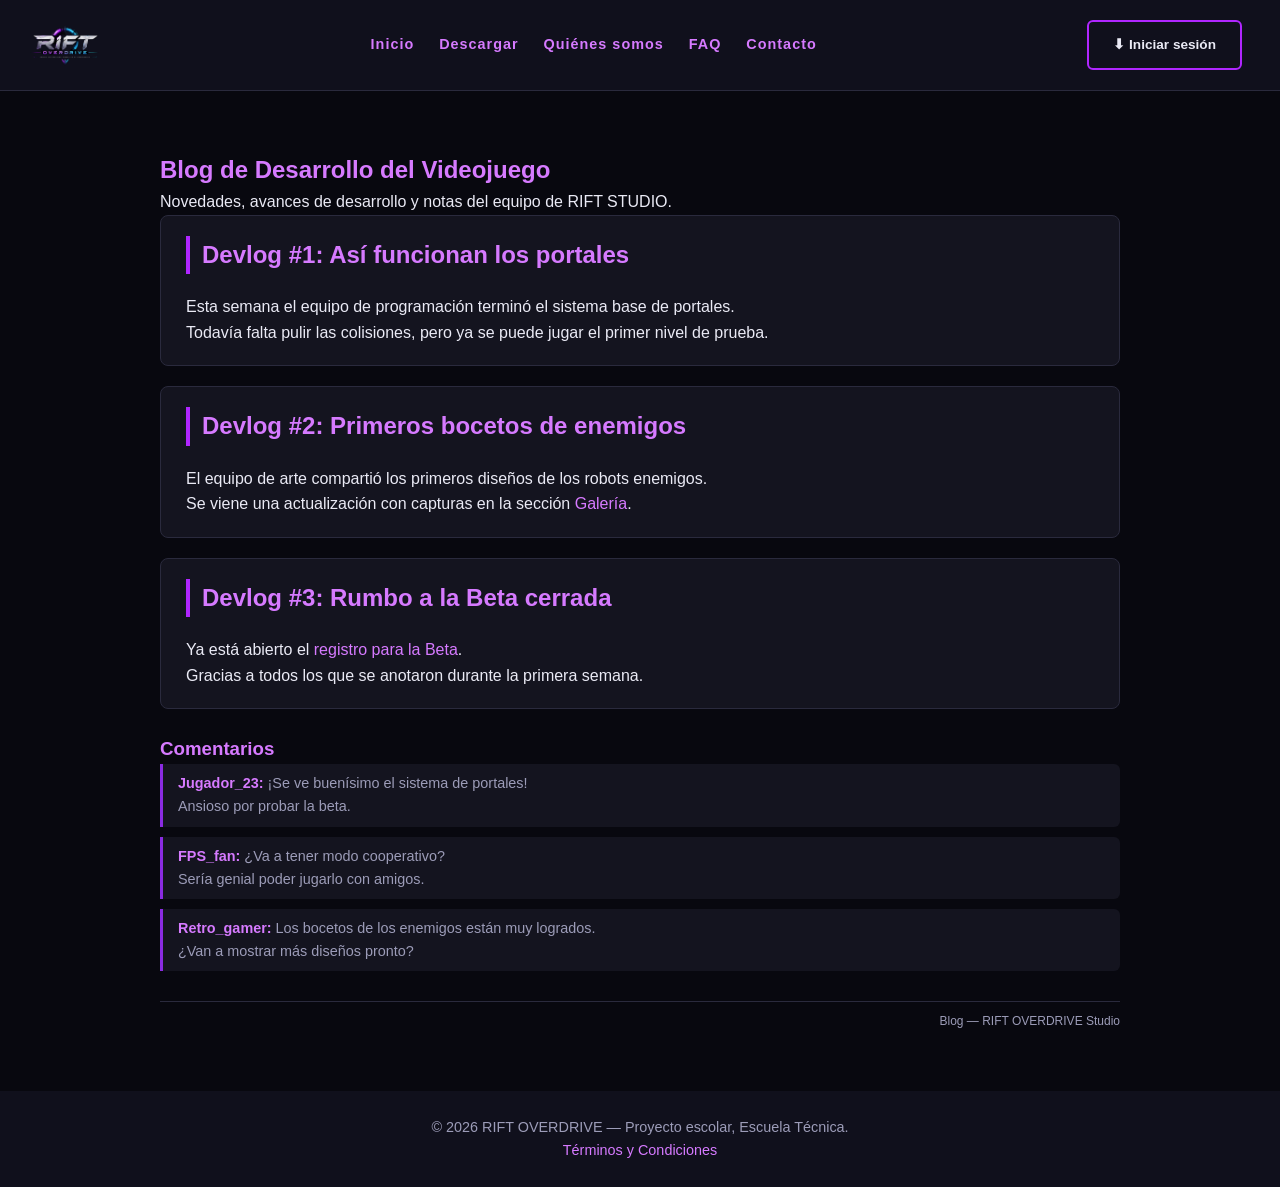
<file: blog.html>
<!DOCTYPE html>
<html lang="es">
<head>
  <meta charset="UTF-8">
  <meta name="viewport" content="width=device-width, initial-scale=1.0">
  <title>Devlog y Novedades del Desarrollo — RIFT OVERDRIVE</title>
  <meta name="description" content="Seguí las novedades y avances del desarrollo de RIFT OVERDRIVE, semana a semana.">
  <link rel="stylesheet" href="css/RIFT-OVERDRIVE.css">
</head>
<body>

  <a href="#contenido-principal" class="skip-link">Saltar al contenido principal</a>

  <header class="header">
    <img src="img/logo-header.png" alt="Logo de RIFT OVERDRIVE" class="logo" width="70" height="42">
    <nav class="nav">
      <a href="index.html">Inicio</a>
      <a href="descarga.html">Descargar</a>
      <a href="quienes-somos.html">Quiénes somos</a>
      <a href="preguntas.html">FAQ</a>
      <a href="contacto.html">Contacto</a>
    </nav>
    <a href="login.html" class="boton boton-header">⬇ Iniciar sesión</a>
  </header>

  <main id="contenido-principal">
  <section class="seccion">
    <h1>Blog de Desarrollo del Videojuego</h1>
    <p>Novedades, avances de desarrollo y notas del equipo de RIFT STUDIO.</p>

    <article class="entrada-blog">
      <h2>Devlog #1: Así funcionan los portales</h2>
      <p>
        Esta semana el equipo de programación terminó el sistema base de
        portales.<br>
        Todavía falta pulir las colisiones, pero ya se puede jugar el primer
        nivel de prueba.
      </p>
    </article>

    <article class="entrada-blog">
      <h2>Devlog #2: Primeros bocetos de enemigos</h2>
      <p>
        El equipo de arte compartió los primeros diseños de los robots
        enemigos.<br>
        Se viene una actualización con capturas en la sección
        <a href="galeria.html">Galería</a>.
      </p>
    </article>

    <article class="entrada-blog">
      <h2>Devlog #3: Rumbo a la Beta cerrada</h2>
      <p>
        Ya está abierto el <a href="index.html#registro">registro
        para la Beta</a>.<br>
        Gracias a todos los que se anotaron durante la primera semana.
      </p>
    </article>

    <section class="comentarios">
      <h3>Comentarios</h3>

      <div class="comentario">
        <p>
          <strong>Jugador_23:</strong> ¡Se ve buenísimo el sistema de portales!<br>
          Ansioso por probar la beta.
        </p>
      </div>

      <div class="comentario">
        <p>
          <strong>FPS_fan:</strong> ¿Va a tener modo cooperativo?<br>
          Sería genial poder jugarlo con amigos.
        </p>
      </div>

      <div class="comentario">
        <p>
          <strong>Retro_gamer:</strong> Los bocetos de los enemigos están muy
          logrados.<br>
          ¿Van a mostrar más diseños pronto?
        </p>
      </div>
    </section>

    <hr>
    <footer class="footer-seccion">
      <p>Blog — RIFT OVERDRIVE Studio</p>
    </footer>
  </section>
  </main>

  <footer class="footer">
    <p>&copy; 2026 RIFT OVERDRIVE — Proyecto escolar, Escuela Técnica.</p>
    <p><a href="terminos.html">Términos y Condiciones</a></p>
  </footer>

  <script src="js/RIFT-OVERDRIVE.js"></script>
</body>
</html>
</file>
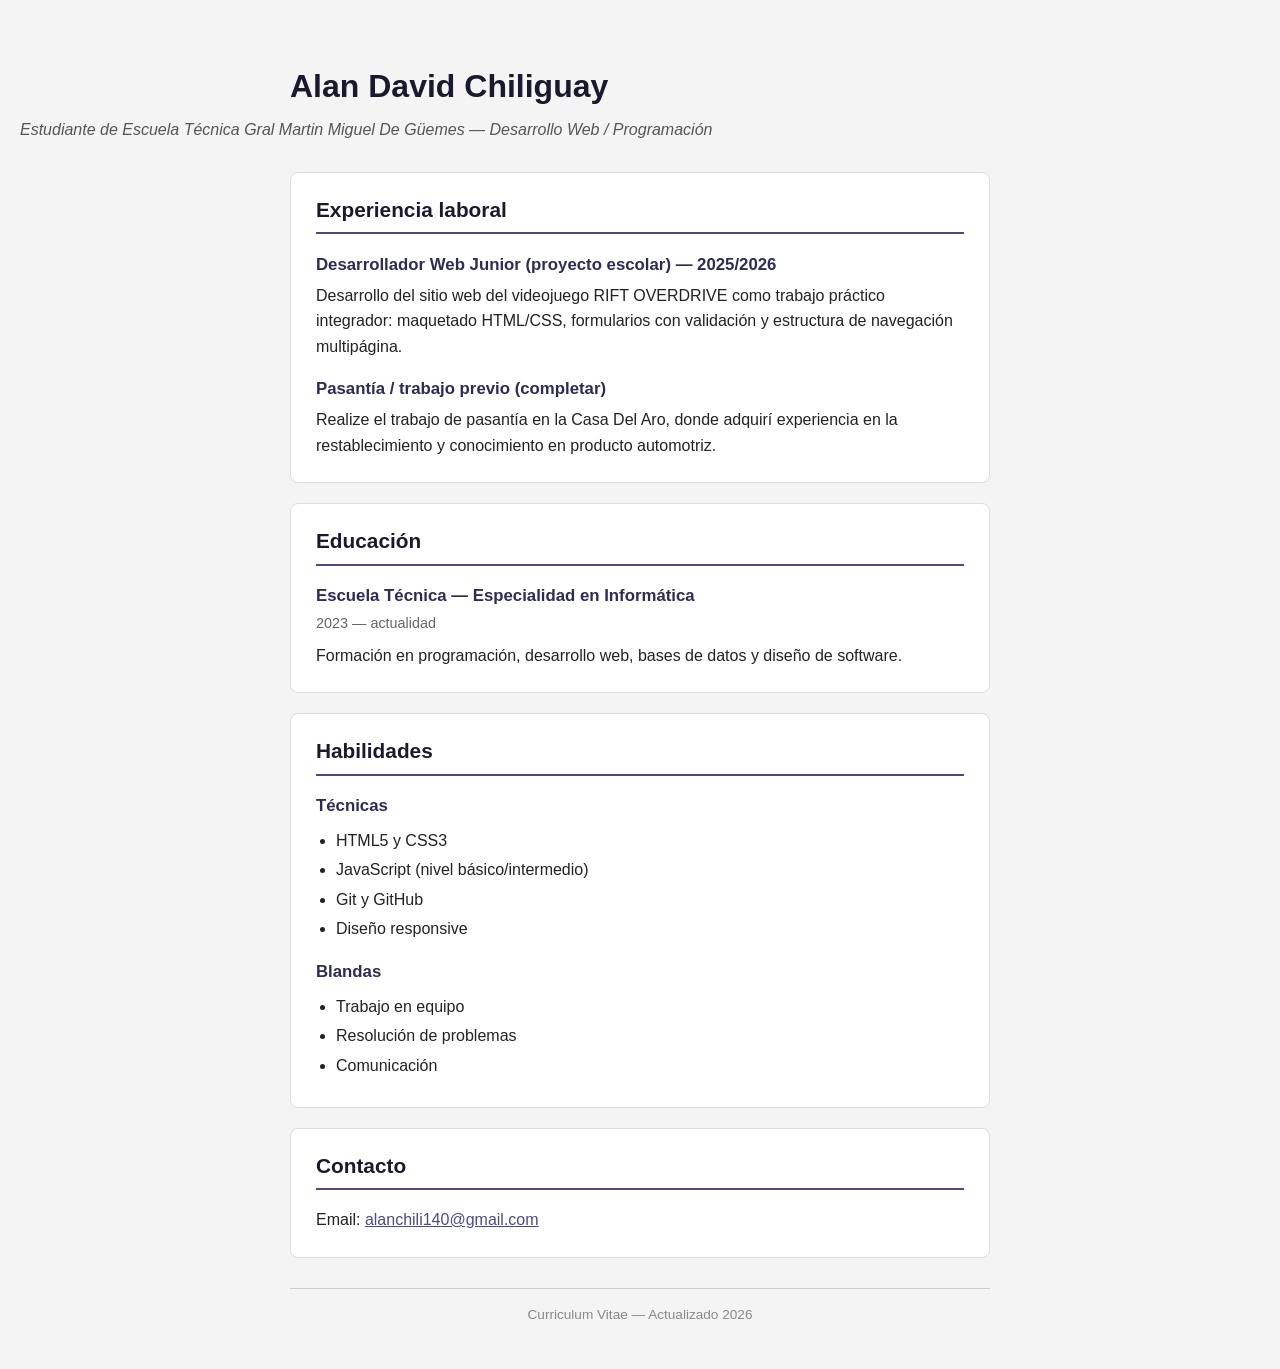
<file: CV.html>
<!DOCTYPE html>
<html lang="es">
<head>
  <meta charset="UTF-8">
  <meta name="viewport" content="width=device-width, initial-scale=1.0">
  <title>CV — Curriculum Vitae</title>
  <link rel="stylesheet" href="css/CV.css">
</head>
<body>

  <h1>Alan David Chiliguay</h1>
  <p>Estudiante de Escuela Técnica Gral Martin Miguel De Güemes — Desarrollo Web / Programación</p>

  <section id="experiencia">
    <h2>Experiencia laboral</h2>

    <article>
      <h3>Desarrollador Web Junior (proyecto escolar) — 2025/2026</h3>
      <p>Desarrollo del sitio web del videojuego RIFT OVERDRIVE como
      trabajo práctico integrador: maquetado HTML/CSS, formularios con
      validación y estructura de navegación multipágina.</p>
    </article>

    <article>
      <h3>Pasantía / trabajo previo (completar)</h3>
      <p>Realize el trabajo de pasantía en la Casa Del Aro, donde adquirí experiencia en la restablecimiento y conocimiento en producto automotriz.</p>
    </article>
  </section>

  <section id="educacion">
    <h2>Educación</h2>

    <article>
      <h3>Escuela Técnica — Especialidad en Informática</h3>
      <h4>2023 — actualidad</h4>
      <p>Formación en programación, desarrollo web, bases de datos y
      diseño de software.</p>
    </article>
  </section>

  <section id="habilidades">
    <h2>Habilidades</h2>

    <h3>Técnicas</h3>
    <ul>
      <li>HTML5 y CSS3</li>
      <li>JavaScript (nivel básico/intermedio)</li>
      <li>Git y GitHub</li>
      <li>Diseño responsive</li>
    </ul>

    <h3>Blandas</h3>
    <ul>
      <li>Trabajo en equipo</li>
      <li>Resolución de problemas</li>
      <li>Comunicación</li>
    </ul>
  </section>

  <section id="contacto-cv">
    <h2>Contacto</h2>
    <p>Email: <a href="mailto:alanchili140@gmail.com">alanchili140@gmail.com</a></p>
  </section>

  <hr>
  <footer>
    <p>Curriculum Vitae — Actualizado 2026</p>
  </footer>

</body>
</html>
</file>
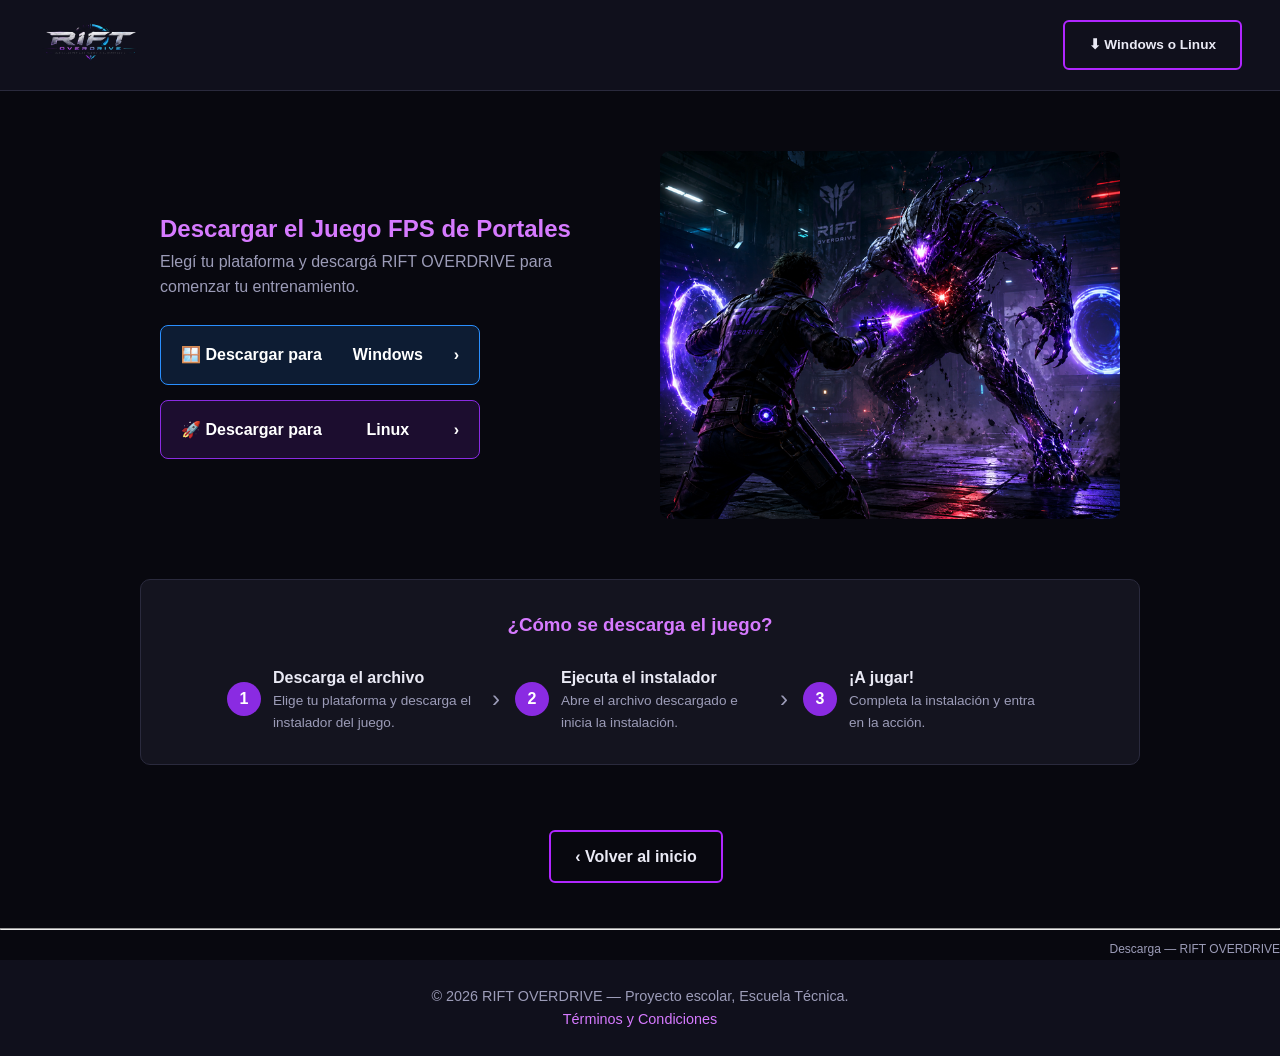
<file: descarga.html>
<!DOCTYPE html>
<html lang="es">
<head>
  <meta charset="UTF-8">
  <meta name="viewport" content="width=device-width, initial-scale=1.0">
  <title>Descargar Juego FPS para PC — RIFT OVERDRIVE</title>
  <meta name="description" content="Descarga gratis RIFT OVERDRIVE, el FPS futurista con portales. Disponible para Windows y Linux.">
  <link rel="stylesheet" href="css/RIFT-OVERDRIVE.css">
</head>
<body>

  <a href="#contenido-principal" class="skip-link">Saltar al contenido principal</a>

  <!-- ===================== ENCABEZADO SIMPLIFICADO (solo logo + un botón) ===================== -->
  <header class="header">
    <a href="index.html">
      <img src="img/logo-hero.png" alt="Logo de RIFT OVERDRIVE" class="logo" width="120" height="60">
    </a>
    <a href="#descarga" class="boton boton-header">⬇ Windows o Linux</a>
  </header>

  <main id="contenido-principal">

  <!-- ===================== DESCARGA ===================== -->
  <section id="descarga" class="seccion descarga-seccion">
    <div class="descarga-info">
      <h1>Descargar el Juego FPS de Portales</h1>
      <p>Elegí tu plataforma y descargá RIFT OVERDRIVE para comenzar tu entrenamiento.</p>

      <div class="botones-descarga-grande">
        <a href="descargas/rift-overdrive-windows.zip" class="boton-descarga windows" download>
          🪟 Descargar para <strong>Windows</strong> ›
        </a>
        <a href="descargas/rift-overdrive-linux.zip" class="boton-descarga linux" download>
          🚀 Descargar para <strong>Linux</strong> ›
        </a>
      </div>
    </div>

    <img src="img/enemigo.png" alt="Silueta de pie frente a un gran portal azul" class="descarga-img">
  </section>

  <div class="pasos-descarga">
    <h3>¿Cómo se descarga el juego?</h3>
    <div class="pasos">
      <div class="paso">
        <span class="paso-num">1</span>
        <div>
          <strong>Descarga el archivo</strong>
          <p>Elige tu plataforma y descarga el instalador del juego.</p>
        </div>
      </div>
      <span class="flecha">›</span>
      <div class="paso">
        <span class="paso-num">2</span>
        <div>
          <strong>Ejecuta el instalador</strong>
          <p>Abre el archivo descargado e inicia la instalación.</p>
        </div>
      </div>
      <span class="flecha">›</span>
      <div class="paso">
        <span class="paso-num">3</span>
        <div>
          <strong>¡A jugar!</strong>
          <p>Completa la instalación y entra en la acción.</p>
        </div>
      </div>
    </div>
  </div>

  <p class="volver-inicio">
    <a href="index.html" class="boton">‹ Volver al inicio</a>
  </p>

  <hr>
  <footer class="footer-seccion">
    <p>Descarga — RIFT OVERDRIVE</p>
  </footer>

  </main>

  <!-- ===================== PIE DE PÁGINA ===================== -->
  <footer class="footer">
    <p>&copy; 2026 RIFT OVERDRIVE — Proyecto escolar, Escuela Técnica.</p>
    <p><a href="terminos.html">Términos y Condiciones</a></p>
  </footer>

  <script src="js/RIFT-OVERDRIVE.js"></script>
</body>
</html>
</file>
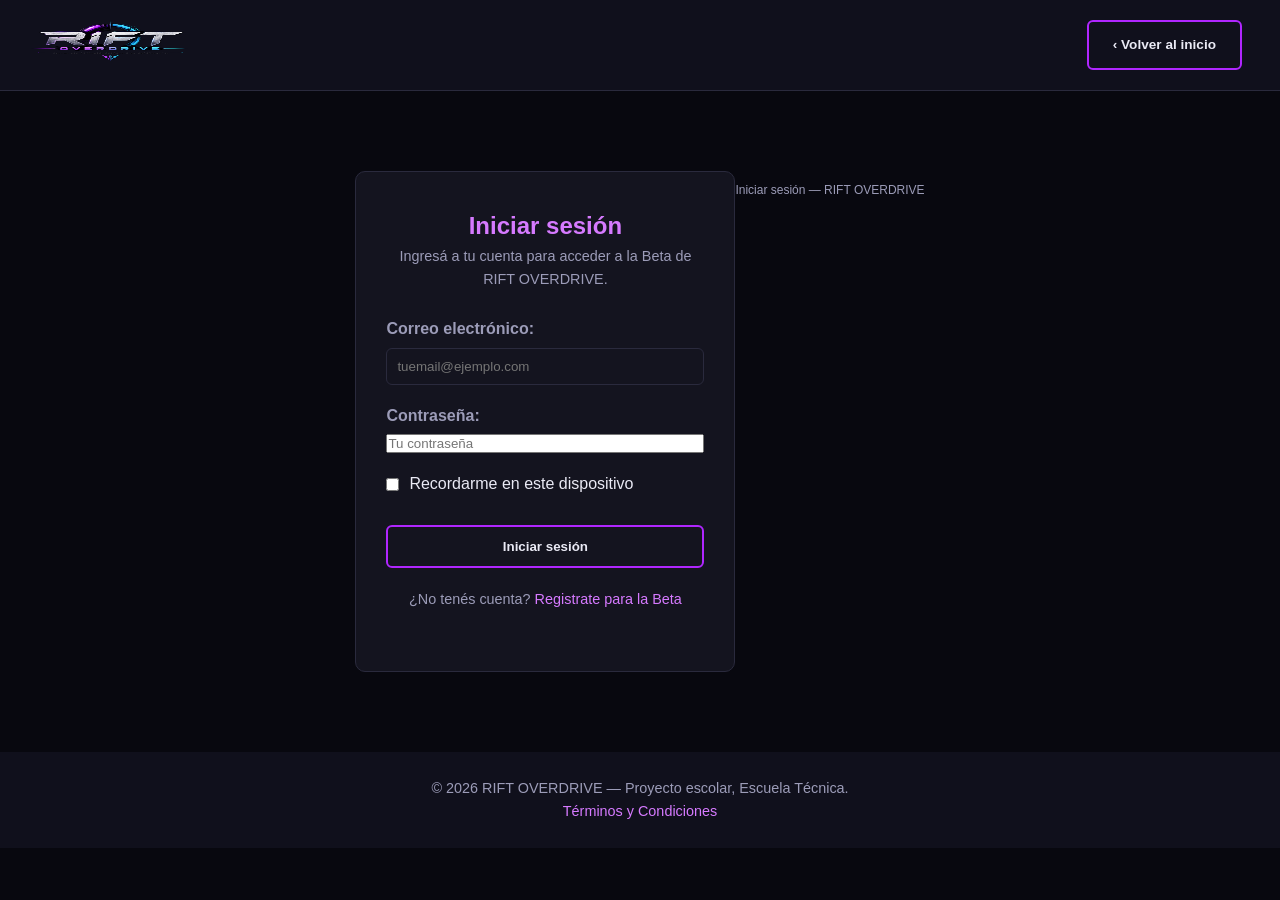
<file: login.html>
<!DOCTYPE html>
<html lang="es">
<head>
  <meta charset="UTF-8">
  <meta name="viewport" content="width=device-width, initial-scale=1.0">
  <title>Iniciar sesión — RIFT OVERDRIVE</title>
  <meta name="description" content="Inicia sesion para acceder a la Beta cerrada de RIFT OVERDRIVE.">
  <link rel="stylesheet" href="css/RIFT-OVERDRIVE.css">
</head>
<body>

  <a href="#contenido-principal" class="skip-link">Saltar al contenido principal</a>

  <!-- ===================== ENCABEZADO SIMPLIFICADO ===================== -->
  <header class="header">
    <a href="index.html">
      <img src="img/logo-header.png" alt="Logo de RIFT OVERDRIVE" class="logo" width="160" height="42">
    </a>
    <a href="index.html" class="boton boton-header">‹ Volver al inicio</a>
  </header>

  <main id="contenido-principal">

  <!-- ===================== INICIO DE SESIÓN ===================== -->
  <section class="seccion login-seccion">
    <div class="login-caja">
      <h1>Iniciar sesión</h1>
      <p>Ingresá a tu cuenta para acceder a la Beta de RIFT OVERDRIVE.</p>

      <form action="/login.php" method="post" class="formulario">

        <div class="campo">
          <label for="email">Correo electrónico:</label>
          <input type="email" id="email" name="email" placeholder="tuemail@ejemplo.com" required>
        </div>

        <div class="campo">
          <label for="password">Contraseña:</label>
          <input type="password" id="password" name="password" placeholder="Tu contraseña"
                 required minlength="6">
        </div>

        <div class="campo checkbox">
          <input type="checkbox" id="recordar" name="recordar" value="si">
          <label for="recordar">Recordarme en este dispositivo</label>
        </div>

        <div class="botones-form">
          <button type="submit">Iniciar sesión</button>
        </div>

      </form>

      <p class="login-alt">
        ¿No tenés cuenta?
        <a href="index.html#registro">Registrate para la Beta</a>
      </p>
    </div>

    <hr>
    <footer class="footer-seccion">
      <p>Iniciar sesión — RIFT OVERDRIVE</p>
    </footer>
  </section>

  </main>

  <!-- ===================== PIE DE PÁGINA ===================== -->
  <footer class="footer">
    <p>&copy; 2026 RIFT OVERDRIVE — Proyecto escolar, Escuela Técnica.</p>
    <p><a href="terminos.html">Términos y Condiciones</a></p>
  </footer>

  <script src="js/RIFT-OVERDRIVE.js"></script>
</body>
</html>
</file>
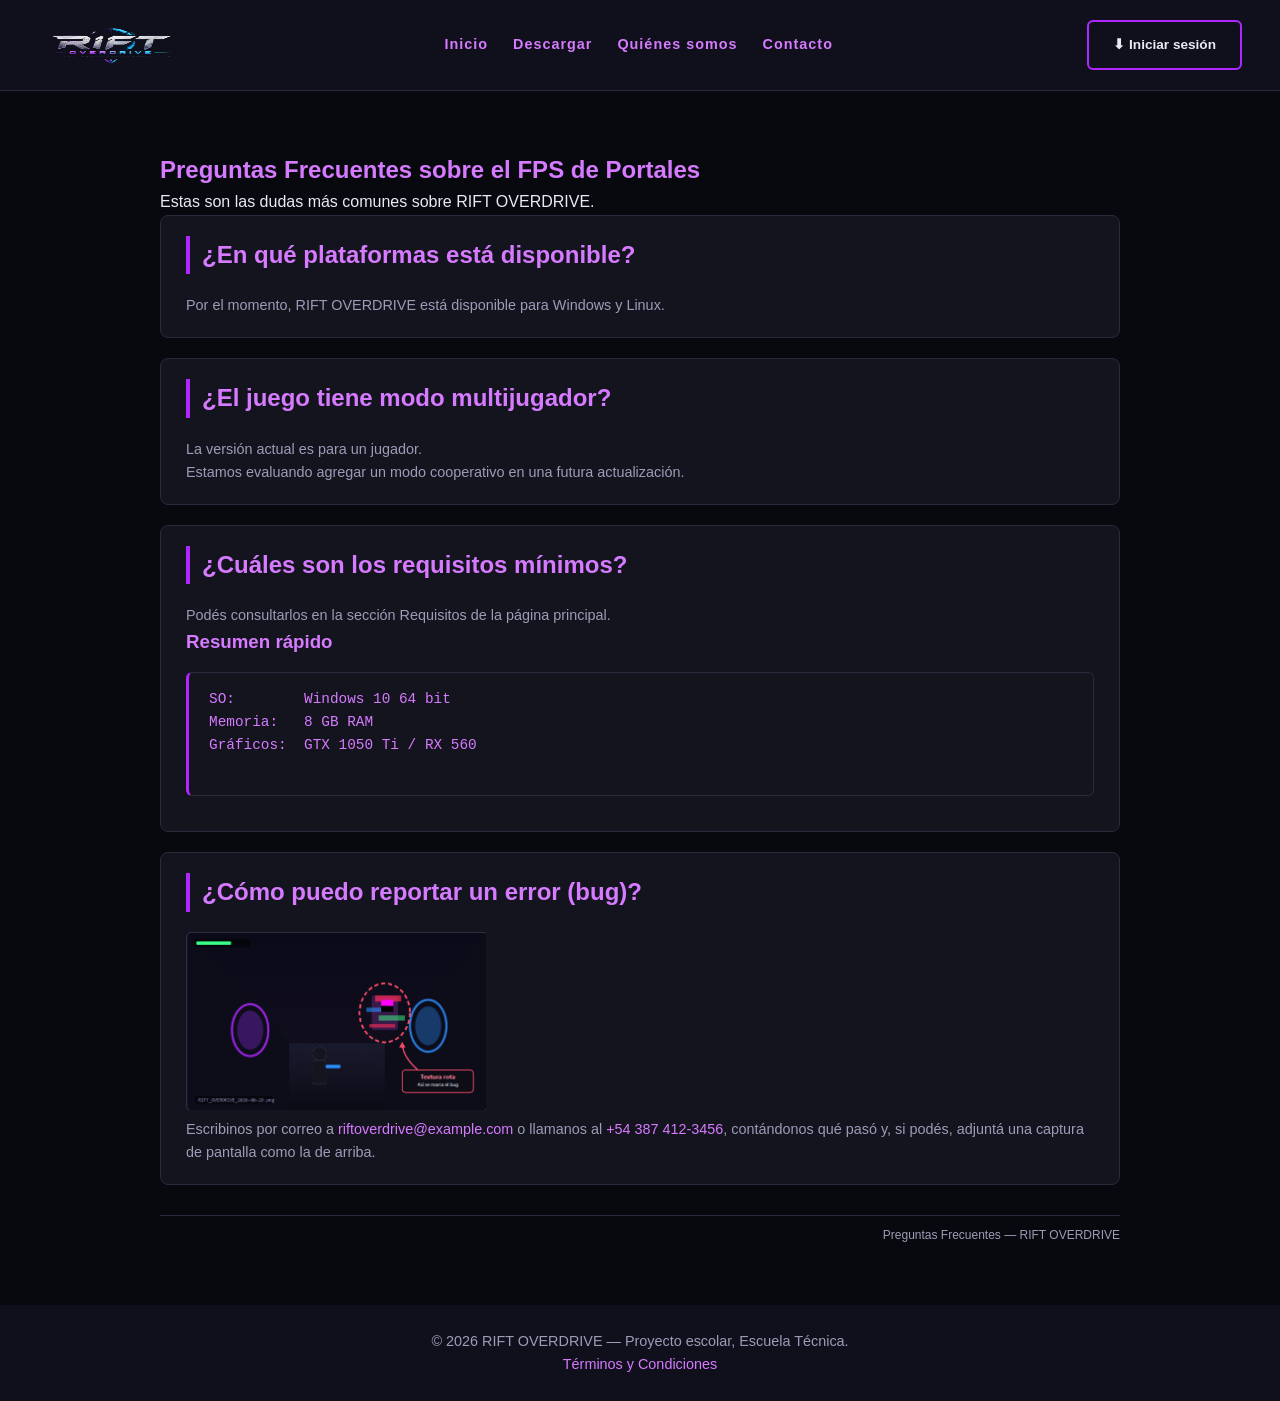
<file: preguntas.html>
<!DOCTYPE html>
<html lang="es">
<head>
  <meta charset="UTF-8">
  <meta name="viewport" content="width=device-width, initial-scale=1.0">
  <title>Preguntas Frecuentes del Juego FPS — RIFT OVERDRIVE</title>
  <meta name="description" content="Respondemos las dudas mas comunes sobre RIFT OVERDRIVE: genero, plataformas, portales y como reportar errores.">
  <link rel="stylesheet" href="css/RIFT-OVERDRIVE.css">
</head>
<body>

  <a href="#contenido-principal" class="skip-link">Saltar al contenido principal</a>

  <header class="header">
    <img src="img/logo-hero.png" alt="Logo de RIFT OVERDRIVE" class="logo" width="160" height="42">
    <nav class="nav">
      <a href="index.html">Inicio</a>
      <a href="descarga.html">Descargar</a>
      <a href="quienes-somos.html">Quiénes somos</a>
      <a href="contacto.html">Contacto</a>
    </nav>
    <a href="login.html" class="boton boton-header">⬇ Iniciar sesión</a>
  </header>

  <main id="contenido-principal">
  <section class="seccion">
    <h1>Preguntas Frecuentes sobre el FPS de Portales</h1>
    <p>Estas son las dudas más comunes sobre RIFT OVERDRIVE.</p>

    <article class="modulo">
      <h2>¿En qué plataformas está disponible?</h2>
      <p>Por el momento, RIFT OVERDRIVE está disponible para Windows y Linux.</p>
    </article>

    <article class="modulo">
      <h2>¿El juego tiene modo multijugador?</h2>
      <p>
        La versión actual es para un jugador.<br>
        Estamos evaluando agregar un modo cooperativo en una futura actualización.
      </p>
    </article>

    <article class="modulo">
      <h2>¿Cuáles son los requisitos mínimos?</h2>
      <p>Podés consultarlos en la sección Requisitos de la página principal.</p>
      <h3>Resumen rápido</h3>
      <pre class="controles">
SO:        Windows 10 64 bit
Memoria:   8 GB RAM
Gráficos:  GTX 1050 Ti / RX 560
      </pre>
    </article>

    <article class="modulo">
      <h2>¿Cómo puedo reportar un error (bug)?</h2>
      <img src="img/error-de-bug.png" alt="Ejemplo de captura de pantalla para reportar un error" width="300">
      <p>
        Escribinos por correo a
        <a href="mailto:riftoverdrive@example.com">riftoverdrive@example.com</a>
        o llamanos al <a href="tel:+543874123456">+54 387 412-3456</a>,
        contándonos qué pasó y, si podés, adjuntá una captura de pantalla
        como la de arriba.
      </p>
    </article>

    <hr>
    <footer class="footer-seccion">
      <p>Preguntas Frecuentes — RIFT OVERDRIVE</p>
    </footer>
  </section>
  </main>

  <footer class="footer">
    <p>&copy; 2026 RIFT OVERDRIVE — Proyecto escolar, Escuela Técnica.</p>
    <p><a href="terminos.html">Términos y Condiciones</a></p>
  </footer>

  <script src="js/RIFT-OVERDRIVE.js"></script>
</body>
</html>
</file>
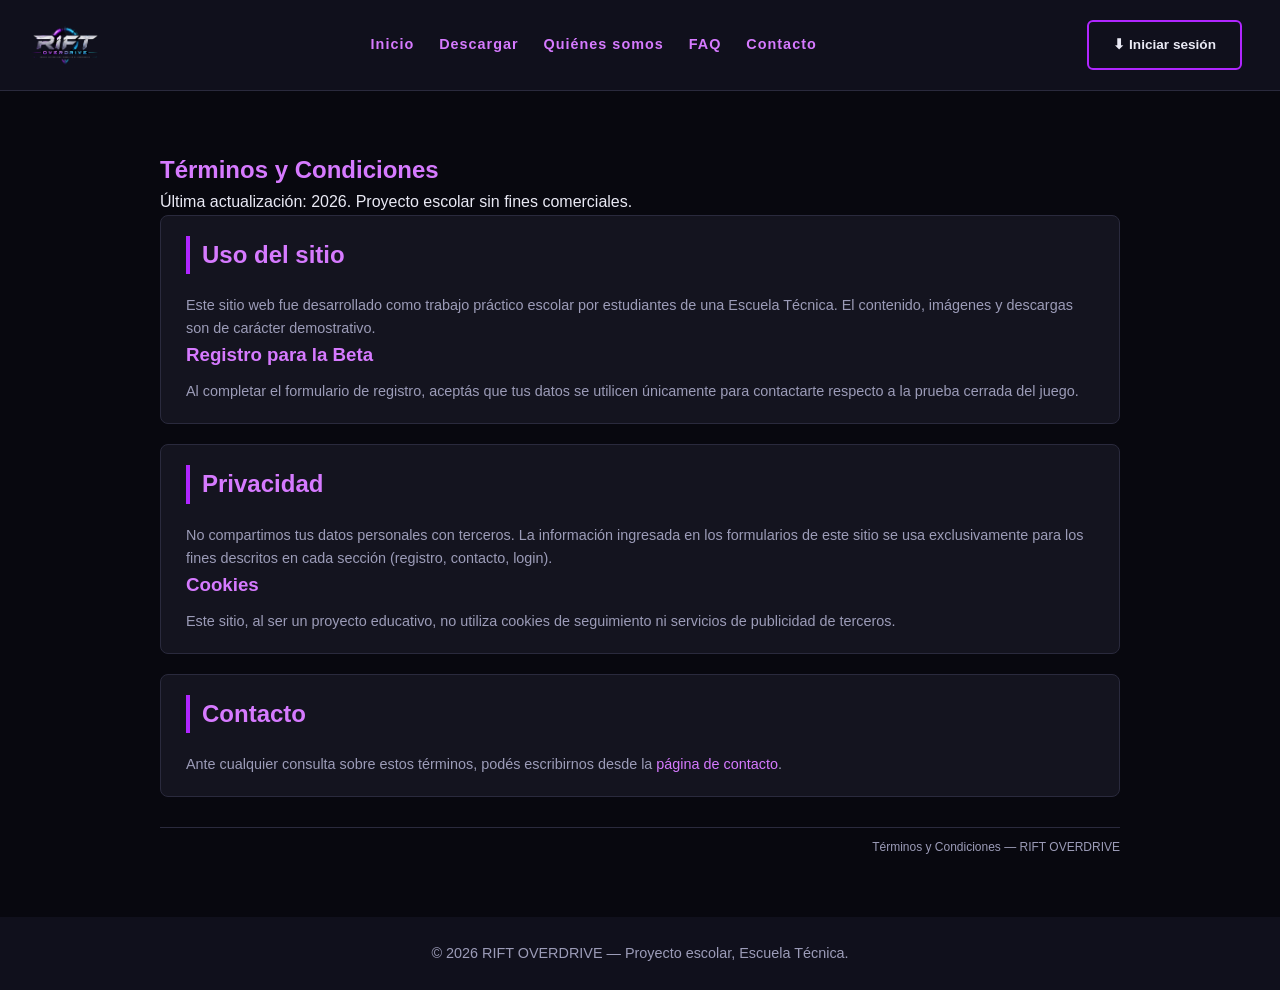
<file: terminos.html>
<!DOCTYPE html>
<html lang="es">
<head>
  <meta charset="UTF-8">
  <meta name="viewport" content="width=device-width, initial-scale=1.0">
  <title>Términos y Condiciones — RIFT OVERDRIVE</title>
  <link rel="stylesheet" href="css/RIFT-OVERDRIVE.css">
</head>
<body>

  <a href="#contenido-principal" class="skip-link">Saltar al contenido principal</a>

  <header class="header">
    <img src="img/logo-header.png" alt="Logo de RIFT OVERDRIVE" class="logo" width="70" height="42">
    <nav class="nav">
      <a href="index.html">Inicio</a>
      <a href="descarga.html">Descargar</a>
      <a href="quienes-somos.html">Quiénes somos</a>
      <a href="preguntas.html">FAQ</a>
      <a href="contacto.html">Contacto</a>
    </nav>
    <a href="login.html" class="boton boton-header">⬇ Iniciar sesión</a>
  </header>

  <main id="contenido-principal">

  <!-- ===================== TÉRMINOS Y CONDICIONES ===================== -->
  <section class="seccion">
    <h1>Términos y Condiciones</h1>
    <p>Última actualización: 2026. Proyecto escolar sin fines comerciales.</p>

    <article class="modulo">
      <h2>Uso del sitio</h2>
      <p>
        Este sitio web fue desarrollado como trabajo práctico escolar por
        estudiantes de una Escuela Técnica. El contenido, imágenes y
        descargas son de carácter demostrativo.
      </p>

      <h3>Registro para la Beta</h3>
      <p>
        Al completar el formulario de registro, aceptás que tus datos se
        utilicen únicamente para contactarte respecto a la prueba cerrada
        del juego.
      </p>
    </article>

    <article class="modulo">
      <h2>Privacidad</h2>
      <p>
        No compartimos tus datos personales con terceros. La información
        ingresada en los formularios de este sitio se usa exclusivamente
        para los fines descritos en cada sección (registro, contacto, login).
      </p>

      <h3>Cookies</h3>
      <p>
        Este sitio, al ser un proyecto educativo, no utiliza cookies de
        seguimiento ni servicios de publicidad de terceros.
      </p>
    </article>

    <article class="modulo">
      <h2>Contacto</h2>
      <p>
        Ante cualquier consulta sobre estos términos, podés escribirnos
        desde la <a href="contacto.html">página de contacto</a>.
      </p>
    </article>

    <hr>
    <footer class="footer-seccion">
      <p>Términos y Condiciones — RIFT OVERDRIVE</p>
    </footer>
  </section>
  </main>

  <footer class="footer">
    <p>&copy; 2026 RIFT OVERDRIVE — Proyecto escolar, Escuela Técnica.</p>
  </footer>

  <script src="js/RIFT-OVERDRIVE.js"></script>
</body>
</html>
</file>
<file: css/RIFT-OVERDRIVE.css>
/* ===================== VARIABLES DE COLOR ===================== */
:root {
  --fondo: #08080f;
  --fondo-seccion: #10101c;
  --fondo-tarjeta: #14141f;
  --violeta: #8a2be2;
  --neon: #b026ff;
  --neon-claro: #d67aff;
  --azul: #2a8fff;
  --texto: #eaeaf5;
  --texto-suave: #9c9cb8;
  --borde: #2a2a3d;
}

/* ===================== RESET BÁSICO ===================== */
* {
  margin: 0;
  padding: 0;
  box-sizing: border-box;
  transition: background-color 0.3s, color 0.3s, border-color 0.3s;
}

body {
  background-color: var(--fondo);
  color: var(--texto);
  font-family: "Segoe UI", Arial, sans-serif;
  line-height: 1.6;
}

/* ===================== MODO CLARO ===================== */
/* Se activa agregando la clase "modo-claro" al <body> con JS.
   Como casi todo el sitio usa var(--fondo), var(--texto), etc.,
   con redefinir esas variables acá alcanza para repintar todo el sitio. */
body.modo-claro {
  --fondo: #f2f2f7;
  --fondo-seccion: #ffffff;
  --fondo-tarjeta: #eceaf7;
  --neon-claro: #8a2be2;
  --texto: #16161f;
  --texto-suave: #45465c;
  --borde: #d6d6e2;
}

/* ===================== FOCO VISIBLE AL NAVEGAR CON TAB ===================== */
a:focus,
button:focus,
input:focus,
select:focus,
textarea:focus,
[tabindex]:focus {
  outline: 4px solid var(--neon-claro) !important;
  outline-offset: 3px !important;
}

h1, h2, h3 {
  color: var(--neon-claro);
}

a {
  color: var(--neon-claro);
  text-decoration: none;
}

/* ===================== ACCESIBILIDAD: SALTAR AL CONTENIDO ===================== */
.skip-link {
  position: absolute;
  top: -60px;
  left: 10px;
  background-color: var(--neon);
  color: #fff;
  padding: 10px 18px;
  border-radius: 6px;
  font-weight: bold;
  z-index: 100;
  transition: top 0.2s;
}

.skip-link:focus {
  top: 10px;
}

/* ===================== ENCABEZADO ===================== */
.header {
  display: flex;
  align-items: center;
  justify-content: space-between;
  padding: 15px 30px;
  background-color: var(--fondo-seccion);
  border-bottom: 1px solid var(--borde);
  flex-wrap: wrap;
  gap: 15px;
}

.logo {
  height: 42px;
}

.nav {
  display: flex;
  align-items: center;
  flex-wrap: wrap;
  gap: 12px 25px;
}

.nav a {
  font-weight: bold;
  letter-spacing: 1px;
  font-size: 0.9rem;
  transition: color 0.2s;
}

.nav a:hover {
  color: #fff;
  text-shadow: 0 0 10px var(--neon);
}

/* Link de la página actual (lo marca PHP con class="active" en includes/nav.php) */
.nav a.active {
  color: var(--neon-claro);
  text-shadow: 0 0 10px var(--neon);
  border-bottom: 2px solid var(--neon);
  padding-bottom: 2px;
}

/* Menú desplegable de Descargar */
.dropdown {
  position: relative;
}

.dropdown-menu {
  display: none;
  position: absolute;
  top: 130%;
  left: 0;
  background-color: var(--fondo-tarjeta);
  border: 1px solid var(--borde);
  border-radius: 6px;
  overflow: hidden;
  min-width: 120px;
  z-index: 10;
}

.dropdown-menu a {
  display: block;
  padding: 10px 16px;
  font-size: 0.85rem;
}

.dropdown-menu a:hover {
  background-color: var(--fondo-seccion);
}

.dropdown-menu.abierto {
  display: block;
}

.boton-header {
  border: 1px solid var(--borde);
  border-radius: 6px;
  padding: 10px 18px;
  font-size: 0.85rem;
  font-weight: bold;
}

.boton-header:hover {
  border-color: var(--neon);
  box-shadow: 0 0 10px var(--neon);
}

/* ===================== HERO / INICIO ===================== */
.hero {
  position: relative;
  overflow: hidden;
}

.hero-img {
  width: 100%;
  height: 70vh;
  object-fit: cover;
  filter: brightness(0.55);
}

.hero-texto {
  position: absolute;
  top: 50%;
  left: 40px;
  transform: translateY(-50%);
  max-width: 500px;
}

.titulo-juego {
  display: flex;
  flex-direction: column;
  line-height: 0.9;
  margin-bottom: 15px;
}

.titulo-juego .linea1 {
  font-size: 4rem;
  font-weight: 900;
  color: #fff;
  letter-spacing: 4px;
}

.titulo-juego .linea2 {
  font-size: 3rem;
  font-weight: 900;
  color: var(--neon-claro);
  letter-spacing: 6px;
  text-shadow: 0 0 15px var(--neon);
}

.tagline {
  color: var(--texto-suave);
  letter-spacing: 1px;
  margin-bottom: 25px;
}

.hero-logo {
  max-width: 480px;
  width: 100%;
  height: auto;
  display: block;
  margin-bottom: 20px;
}

.boton-play {
  display: inline-block;
  padding: 14px 28px;
  background-color: var(--violeta);
  color: #fff;
  font-weight: bold;
  border-radius: 6px;
  transition: 0.2s;
}

.boton-play:hover {
  box-shadow: 0 0 20px var(--neon);
}

/* ===================== HERO / CARRUSEL ESTILO STEAM ===================== */
.hero-media {
  position: relative;
}

.hero-flecha {
  position: absolute;
  top: 50%;
  transform: translateY(-50%);
  z-index: 5;
  width: 44px;
  height: 44px;
  border: none;
  border-radius: 50%;
  background-color: rgba(0, 0, 0, 0.5);
  color: #fff;
  font-size: 1.8rem;
  line-height: 1;
  cursor: pointer;
  transition: 0.2s;
}

.hero-flecha:hover {
  background-color: var(--violeta);
  box-shadow: 0 0 12px var(--neon);
}

.hero-flecha-izq {
  left: 20px;
}

.hero-flecha-der {
  right: 20px;
}

.hero-miniaturas {
  position: absolute;
  bottom: 20px;
  left: 50%;
  transform: translateX(-50%);
  display: flex;
  gap: 10px;
  z-index: 5;
}

.miniatura {
  width: 70px;
  height: 40px;
  padding: 0;
  border: 2px solid rgba(255, 255, 255, 0.35);
  border-radius: 4px;
  overflow: hidden;
  cursor: pointer;
  background: none;
  transition: 0.2s;
}

.miniatura img {
  width: 100%;
  height: 100%;
  object-fit: cover;
  display: block;
  filter: brightness(0.7);
  transition: 0.2s;
}

.miniatura:hover {
  border-color: var(--neon-claro);
}

.miniatura:hover img {
  filter: brightness(1);
}

.miniatura.activa {
  border-color: var(--neon-claro);
  box-shadow: 0 0 10px var(--neon);
}

.miniatura.activa img {
  filter: brightness(1);
}

/* ===================== BOTONES GENÉRICOS ===================== */
.boton {
  display: inline-block;
  padding: 12px 24px;
  border: 2px solid var(--neon);
  border-radius: 6px;
  color: var(--texto);
  font-weight: bold;
  transition: 0.2s;
  margin: 5px 8px 5px 0;
}

.boton:hover {
  background-color: var(--neon);
  color: #fff;
  box-shadow: 0 0 15px var(--neon);
}

/* ===================== SECCIONES GENERALES ===================== */
.seccion {
  max-width: 1000px;
  margin: 0 auto;
  padding: 60px 20px;
}

.seccion h2 {
  margin-bottom: 20px;
  border-left: 4px solid var(--neon);
  padding-left: 12px;
}

.titulo-centrado {
  text-align: center;
  border-left: none !important;
  padding-left: 0 !important;
}

/* ===================== HISTORIA + DESCRIPCIÓN (2 COLUMNAS) ===================== */
.dos-columnas {
  display: flex;
  gap: 30px;
  flex-wrap: wrap;
}

.columna {
  flex: 1;
  min-width: 280px;
  background-color: var(--fondo-tarjeta);
  border: 1px solid var(--borde);
  border-radius: 10px;
  padding: 25px;
}

.img-columna {
  width: 100%;
  border-radius: 8px;
  margin-bottom: 15px;
}

/* ===================== GALERÍA ===================== */
.galeria {
  display: grid;
  grid-template-columns: repeat(auto-fit, minmax(220px, 1fr));
  gap: 15px;
  margin-top: 20px;
}

.galeria img {
  width: 100%;
  border-radius: 8px;
  border: 1px solid var(--borde);
}

.galeria-item {
  padding: 0;
  border: none;
  background: none;
  cursor: pointer;
  display: block;
  transition: 0.2s;
}

.galeria-item img {
  transition: 0.2s;
}

.galeria-item:hover img,
.galeria-item:focus img {
  box-shadow: 0 0 15px var(--neon);
}

/* ===================== LIGHTBOX (imagen ampliada de la galería) ===================== */
.lightbox {
  display: none;
  position: fixed;
  inset: 0;
  background-color: rgba(0, 0, 0, 0.9);
  z-index: 200;
  align-items: center;
  justify-content: center;
}

.lightbox.abierto {
  display: flex;
}

.lightbox-img {
  max-width: 85%;
  max-height: 80%;
  border-radius: 8px;
  border: 1px solid var(--borde);
  box-shadow: 0 0 30px rgba(0, 0, 0, 0.6);
}

.lightbox-cerrar {
  position: fixed;
  top: 20px;
  right: 30px;
  width: 44px;
  height: 44px;
  border: none;
  border-radius: 50%;
  background-color: rgba(0, 0, 0, 0.5);
  color: #fff;
  font-size: 1.3rem;
  cursor: pointer;
  transition: 0.2s;
}

.lightbox-cerrar:hover {
  background-color: var(--violeta);
  box-shadow: 0 0 12px var(--neon);
}

.lightbox-flecha {
  position: fixed;
  top: 50%;
  transform: translateY(-50%);
  width: 50px;
  height: 50px;
  border: none;
  border-radius: 50%;
  background-color: rgba(0, 0, 0, 0.5);
  color: #fff;
  font-size: 2rem;
  line-height: 1;
  cursor: pointer;
  transition: 0.2s;
}

.lightbox-flecha:hover {
  background-color: var(--violeta);
  box-shadow: 0 0 12px var(--neon);
}

.lightbox-flecha-izq {
  left: 20px;
}

.lightbox-flecha-der {
  right: 20px;
}

/* ===================== RESUMEN DEL FORMULARIO (antes de enviar) ===================== */
.resumen-overlay {
  display: none;
  position: fixed;
  inset: 0;
  background-color: rgba(0, 0, 0, 0.85);
  z-index: 250;
  align-items: center;
  justify-content: center;
  padding: 20px;
}

.resumen-overlay.abierto {
  display: flex;
}

.resumen-caja {
  background-color: var(--fondo-tarjeta);
  border: 1px solid var(--borde);
  border-radius: 10px;
  padding: 30px;
  max-width: 500px;
  width: 100%;
  max-height: 85vh;
  overflow-y: auto;
}

.resumen-aviso {
  color: var(--texto-suave);
  font-size: 0.9rem;
  margin-top: 5px;
}

.resumen-lista {
  margin: 20px 0;
}

.resumen-lista dt {
  color: var(--texto-suave);
  font-size: 0.8rem;
  text-transform: uppercase;
  letter-spacing: 0.5px;
  margin-top: 12px;
}

.resumen-lista dd {
  color: var(--texto);
  font-weight: bold;
  margin-left: 0;
}

/* ===================== REQUISITOS ===================== */
.requisitos-grid {
  display: flex;
  gap: 30px;
  flex-wrap: wrap;
  margin-top: 25px;
  justify-content: center;
}

.req-columna {
  flex: 1;
  min-width: 260px;
  max-width: 400px;
  background-color: var(--fondo-tarjeta);
  border-radius: 10px;
  padding: 20px;
  border: 1px solid var(--borde);
  border-top: 3px solid var(--azul);
}

.req-recomendados {
  border-top-color: var(--violeta);
}

.req-columna h3 {
  margin-bottom: 12px;
}

.req-minimos h3 { color: var(--azul); }
.req-recomendados h3 { color: var(--neon-claro); }

.req-columna ul {
  list-style: none;
}

.req-columna li {
  padding: 4px 0;
  color: var(--texto-suave);
  font-size: 0.9rem;
}

/* ===================== DESCARGA ===================== */
.descarga-seccion {
  display: flex;
  align-items: center;
  gap: 40px;
  flex-wrap: wrap;
}

.descarga-info {
  flex: 1;
  min-width: 280px;
}

.descarga-info p {
  color: var(--texto-suave);
  margin-bottom: 25px;
}

.botones-descarga-grande {
  display: flex;
  flex-direction: column;
  gap: 15px;
  max-width: 320px;
}

.boton-descarga {
  display: flex;
  justify-content: space-between;
  align-items: center;
  padding: 16px 20px;
  border-radius: 8px;
  font-weight: bold;
  color: #fff;
  transition: 0.2s;
}

.boton-descarga.windows {
  background-color: rgba(42, 143, 255, 0.15);
  border: 1px solid var(--azul);
}

.boton-descarga.linux {
  background-color: rgba(138, 43, 226, 0.15);
  border: 1px solid var(--violeta);
}

.boton-descarga:hover {
  filter: brightness(1.3);
}

.descarga-img {
  flex: 1;
  min-width: 280px;
  max-width: 480px;
  width: 100%;
  border-radius: 10px;
}

/* ===================== PASOS DE DESCARGA ===================== */
.pasos-descarga {
  max-width: 1000px;
  margin: 0 auto 60px;
  padding: 30px 20px;
  background-color: var(--fondo-tarjeta);
  border-radius: 10px;
  border: 1px solid var(--borde);
}

.pasos-descarga h3 {
  text-align: center;
  margin-bottom: 25px;
}

.pasos {
  display: flex;
  align-items: center;
  justify-content: center;
  gap: 15px;
  flex-wrap: wrap;
}

.paso {
  display: flex;
  align-items: center;
  gap: 12px;
  max-width: 250px;
}

.paso-num {
  display: flex;
  align-items: center;
  justify-content: center;
  min-width: 34px;
  height: 34px;
  border-radius: 50%;
  background-color: var(--violeta);
  color: #fff;
  font-weight: bold;
}

.paso p {
  color: var(--texto-suave);
  font-size: 0.85rem;
}

.flecha {
  color: var(--texto-suave);
  font-size: 1.5rem;
}

/* ===================== FORMULARIO (REGISTRO BETA) ===================== */
.formulario {
  max-width: 500px;
  margin-top: 25px;
  display: flex;
  flex-direction: column;
  gap: 18px;
}

.campo {
  display: flex;
  flex-direction: column;
  gap: 6px;
  border: none;
}

.campo label,
.campo legend {
  font-weight: bold;
  color: var(--texto-suave);
}

.campo input[type="text"],
.campo input[type="email"],
.campo input[type="date"],
.campo select,
.campo textarea {
  background-color: var(--fondo-tarjeta);
  border: 1px solid var(--borde);
  border-radius: 6px;
  padding: 10px;
  color: var(--texto);
  font-family: inherit;
}

.campo input:focus,
.campo select:focus,
.campo textarea:focus {
  outline: none;
  border-color: var(--neon);
  box-shadow: 0 0 8px var(--neon);
}

.campo input:invalid:not(:placeholder-shown) {
  border-color: #ff4d6d;
}

.campo small {
  color: var(--texto-suave);
  font-size: 0.8rem;
}

.error-campo {
  color: #ff4d6d;
  font-size: 0.8rem;
  min-height: 1em;
}

fieldset.campo label {
  font-weight: normal;
  display: inline-flex;
  align-items: center;
  gap: 6px;
  margin-right: 15px;
  color: var(--texto);
}

.campo.checkbox {
  flex-direction: row;
  align-items: center;
  gap: 10px;
}

.campo.checkbox label {
  font-weight: normal;
  color: var(--texto);
}

.botones-form {
  display: flex;
  gap: 15px;
  margin-top: 10px;
}

.botones-form button {
  padding: 12px 24px;
  border: 2px solid var(--neon);
  border-radius: 6px;
  background-color: transparent;
  color: var(--texto);
  font-weight: bold;
  cursor: pointer;
  transition: 0.2s;
}

.botones-form button:hover {
  background-color: var(--neon);
  color: #fff;
  box-shadow: 0 0 15px var(--neon);
}

.botones-form button[type="reset"] {
  border-color: var(--texto-suave);
}

.botones-form button[type="reset"]:hover {
  background-color: var(--texto-suave);
  box-shadow: none;
}

/* ===================== FRANJA INTEGRANTES / ESTUDIO ===================== */
.franja-integrantes {
  display: flex;
  align-items: center;
  justify-content: space-between;
  flex-wrap: wrap;
  gap: 25px;
  padding: 25px 30px;
  background-color: var(--fondo-seccion);
  border-top: 1px solid var(--borde);
  border-bottom: 1px solid var(--borde);
}

.integrantes-titulo {
  font-weight: bold;
  color: var(--neon-claro);
  min-width: 130px;
}

.integrantes-lista {
  display: flex;
  gap: 25px;
  flex-wrap: wrap;
}

.integrante {
  display: flex;
  align-items: center;
  gap: 10px;
}

.integrante img {
  width: 42px;
  height: 42px;
  border-radius: 50%;
  object-fit: cover;
  border: 2px solid var(--violeta);
}

.integrante p {
  font-size: 0.8rem;
  line-height: 1.2;
}

.integrante span {
  display: block;
  font-size: 0.7rem;
  color: var(--texto-suave);
}

.link-cv {
  display: block;
  font-size: 0.7rem;
  color: var(--neon-claro);
  text-decoration: underline;
  margin-top: 2px;
}

.link-cv:hover {
  color: var(--violeta);
}

.estudio {
  display: flex;
  align-items: center;
  gap: 15px;
}

.estudio img {
  height: 32px;
}

.redes {
  display: flex;
  gap: 12px;
  font-size: 1.1rem;
}

/* ===================== CONTROLES (PRE) ===================== */
.controles {
  background-color: var(--fondo-tarjeta);
  border: 1px solid var(--borde);
  border-left: 3px solid var(--neon);
  border-radius: 6px;
  padding: 15px 20px;
  color: var(--neon-claro);
  font-family: "Courier New", monospace;
  font-size: 0.9rem;
  overflow-x: auto;
  margin: 15px 0;
}

code {
  background-color: var(--fondo-tarjeta);
  padding: 2px 6px;
  border-radius: 4px;
  font-family: "Courier New", monospace;
  color: var(--neon-claro);
}

/* ===================== CURSO ===================== */
.modulo {
  background-color: var(--fondo-tarjeta);
  border: 1px solid var(--borde);
  border-radius: 8px;
  padding: 20px 25px;
  margin-bottom: 20px;
}

.modulo h3 {
  border-left: none;
  margin-bottom: 10px;
}

.modulo h4 {
  color: var(--texto);
  margin: 12px 0 4px;
}

.modulo h5 {
  color: var(--texto-suave);
  margin: 8px 0 4px;
  font-size: 0.9rem;
}

.modulo p {
  color: var(--texto-suave);
  font-size: 0.9rem;
}

/* Acordeón: el título de cada módulo es un botón que muestra/oculta el contenido */
.modulo-titulo {
  display: flex;
  justify-content: space-between;
  align-items: center;
  width: 100%;
  background: none;
  border: none;
  color: inherit;
  font: inherit;
  text-align: left;
  cursor: pointer;
  padding: 0;
}

.modulo-icono {
  font-size: 1.2rem;
  color: var(--neon);
  transition: transform 0.2s;
  flex-shrink: 0;
  margin-left: 15px;
}

.modulo.abierto .modulo-icono {
  transform: rotate(45deg); /* el "+" gira y queda pareciendo una "x" */
}

.modulo-contenido {
  display: none;
}

.modulo.abierto .modulo-contenido {
  display: block;
  margin-top: 10px;
}

/* ===================== BLOG ===================== */
.entrada-blog {
  background-color: var(--fondo-tarjeta);
  border: 1px solid var(--borde);
  border-radius: 8px;
  padding: 20px 25px;
  margin-bottom: 20px;
}

.entrada-blog h3 {
  border-left: none;
  margin-bottom: 8px;
}

.comentarios {
  margin-top: 25px;
}

.comentarios h4 {
  color: var(--texto);
  margin-bottom: 12px;
}

.comentario {
  border-left: 3px solid var(--violeta);
  padding: 8px 15px;
  margin-bottom: 10px;
  background-color: var(--fondo-tarjeta);
  border-radius: 0 6px 6px 0;
  font-size: 0.9rem;
  color: var(--texto-suave);
}

.comentario strong {
  color: var(--neon-claro);
}

/* ===================== PIE DE CADA SECCIÓN ===================== */
.seccion hr {
  border: none;
  border-top: 1px solid var(--borde);
  margin-top: 30px;
}

.footer-seccion {
  text-align: right;
  padding-top: 10px;
  font-size: 0.75rem;
  color: var(--texto-suave);
}

/* ===================== LOGIN ===================== */
.login-seccion {
  display: flex;
  justify-content: center;
  padding-top: 80px;
  padding-bottom: 80px;
}

.login-caja {
  width: 100%;
  max-width: 380px;
  background-color: var(--fondo-tarjeta);
  border: 1px solid var(--borde);
  border-radius: 10px;
  padding: 35px 30px;
  text-align: center;
}

.login-caja h2 {
  border-left: none;
  padding-left: 0;
  margin-bottom: 10px;
}

.login-caja > p {
  color: var(--texto-suave);
  margin-bottom: 25px;
  font-size: 0.9rem;
}

.login-caja .formulario {
  text-align: left;
  margin-top: 0;
}

.login-caja .botones-form {
  justify-content: center;
}

.login-caja .botones-form button {
  width: 100%;
}

.login-alt {
  margin-top: 20px;
  font-size: 0.85rem;
  color: var(--texto-suave);
}

.volver-inicio {
  text-align: center;
  margin: 20px 0 40px;
}

/* ===================== PIE DE PÁGINA ===================== */
.footer {
  text-align: center;
  padding: 25px;
  background-color: var(--fondo-seccion);
  color: var(--texto-suave);
  font-size: 0.9rem;
}

.config-sitio {
  margin-top: 15px;
  padding-top: 15px;
  border-top: 1px solid var(--borde);
  display: flex;
  flex-wrap: wrap;
  justify-content: center;
  gap: 20px;
}

.reloj-tiempo {
  color: var(--neon-claro);
  font-size: 0.85rem;
  margin-top: 10px;
  letter-spacing: 0.5px;
}

.config-item {
  display: inline-flex;
  align-items: center;
  gap: 8px;
  font-size: 0.85rem;
  color: var(--texto-suave);
  cursor: pointer;
}

.config-item input[type="checkbox"] {
  width: 16px;
  height: 16px;
  accent-color: var(--neon);
  cursor: pointer;
}

/* ===================== ACCESIBILIDAD: H1 OCULTO VISUALMENTE ===================== */
.visualmente-oculto {
  position: absolute;
  width: 1px;
  height: 1px;
  overflow: hidden;
  clip: rect(0, 0, 0, 0);
  white-space: nowrap;
}
/* ===================== CLASE 5: FORMULARIOS PROCESADOS EN EL SERVIDOR ===================== */
.etiqueta-metodo {
  display: inline-block;
  margin-left: 8px;
  padding: 2px 10px;
  border: 1px solid var(--neon);
  border-radius: 20px;
  color: var(--neon-claro);
  font-size: 0.8rem;
  letter-spacing: 1px;
  vertical-align: middle;
}

.mensaje-exito,
.mensaje-error {
  max-width: 700px;
  margin: 20px 0;
  padding: 14px 18px;
  border-radius: 6px;
  border: 1px solid;
}

.mensaje-exito {
  border-color: #3ddc97;
  background-color: rgba(61, 220, 151, 0.1);
}

.mensaje-error {
  border-color: #ff4d6d;
  background-color: rgba(255, 77, 109, 0.1);
}

.mensaje-error ul {
  margin: 8px 0 0 20px;
}

.campo.con-error input[type="text"],
.campo.con-error input[type="email"],
.campo.con-error select,
.campo.con-error textarea {
  border-color: #ff4d6d;
}

.formulario textarea {
  resize: vertical;
}

.resumen-envio dl {
  display: grid;
  grid-template-columns: max-content 1fr;
  gap: 8px 18px;
}

.resumen-envio dt {
  font-weight: bold;
  color: var(--texto-suave);
}

.formulario-busqueda {
  max-width: 700px;
}

.resultados {
  display: grid;
  grid-template-columns: repeat(auto-fill, minmax(260px, 1fr));
  gap: 20px;
  margin-top: 20px;
}

.resultado-item h2 {
  font-size: 1.1rem;
}

.etiqueta-categoria {
  display: inline-block;
  margin-bottom: 8px;
  padding: 2px 10px;
  border-radius: 20px;
  background-color: var(--violeta);
  color: #fff;
  font-size: 0.75rem;
  letter-spacing: 1px;
  text-transform: uppercase;
}

.lista-seguridad {
  margin-left: 20px;
}

.lista-seguridad li {
  margin-bottom: 8px;
}

.volver-clase5 {
  margin-top: 30px;
}

/* ===================== TP7: PANEL CRUD (admin/) ===================== */
.tabla-scroll {
  overflow-x: auto;
  margin-top: 15px;
}

.tabla-admin {
  width: 100%;
  border-collapse: collapse;
  background-color: rgba(255, 255, 255, 0.03);
}

.tabla-admin th,
.tabla-admin td {
  padding: 10px 12px;
  border-bottom: 1px solid rgba(255, 255, 255, 0.12);
  text-align: left;
  vertical-align: middle;
}

.tabla-admin th {
  color: var(--neon-claro);
  font-size: 0.85rem;
  letter-spacing: 1px;
  text-transform: uppercase;
}

.tabla-admin tbody tr:hover {
  background-color: rgba(168, 85, 247, 0.08);
}

.tabla-admin .acciones {
  white-space: nowrap;
}

.form-eliminar {
  display: inline;
}

.btn-tabla {
  display: inline-block;
  padding: 5px 12px;
  border: 1px solid var(--neon);
  border-radius: 4px;
  background: transparent;
  color: var(--neon-claro);
  font: inherit;
  font-size: 0.85rem;
  text-decoration: none;
  cursor: pointer;
}

.btn-tabla:hover {
  background-color: var(--neon);
  color: #fff;
}

.btn-tabla.peligro {
  border-color: #ff4d6d;
  color: #ff4d6d;
}

.btn-tabla.peligro:hover {
  background-color: #ff4d6d;
  color: #fff;
}

.estado {
  padding: 2px 10px;
  border-radius: 20px;
  font-size: 0.8rem;
  background-color: rgba(255, 255, 255, 0.1);
}

.estado-publicada {
  background-color: rgba(61, 220, 151, 0.2);
  color: #3ddc97;
}

.estado-borrador {
  background-color: rgba(255, 193, 7, 0.2);
  color: #ffc107;
}

.campo-checks {
  border: none;
  padding: 0;
}

.campo-checks label {
  display: inline-block;
  margin: 0 18px 6px 0;
  font-weight: normal;
}
</file>
<file: css/CV.css>
/* ===================== CV — ESTILOS ===================== */

* {
  box-sizing: border-box;
}

body {
  margin: 0;
  padding: 40px 20px;
  background-color: #f4f4f4;
  color: #222;
  font-family: "Segoe UI", Arial, sans-serif;
  line-height: 1.6;
}

body > * {
  max-width: 700px;
  margin-left: auto;
  margin-right: auto;
}

h1 {
  font-size: 2rem;
  color: #1a1a2e;
  margin-bottom: 4px;
}

body > p:first-of-type {
  color: #555;
  margin-top: 0;
  margin-bottom: 30px;
  font-style: italic;
}

section {
  background-color: #ffffff;
  border: 1px solid #ddd;
  border-radius: 8px;
  padding: 20px 25px;
  margin-bottom: 20px;
}

h2 {
  font-size: 1.3rem;
  color: #1a1a2e;
  border-bottom: 2px solid #4a4a8a;
  padding-bottom: 6px;
  margin-top: 0;
}

article {
  margin-bottom: 16px;
}

article:last-child {
  margin-bottom: 0;
}

h3 {
  font-size: 1.05rem;
  color: #2c2c54;
  margin-bottom: 2px;
}

h4 {
  font-size: 0.9rem;
  color: #666;
  font-weight: normal;
  margin-top: 0;
  margin-bottom: 8px;
}

p {
  margin: 4px 0;
}

ul {
  margin: 8px 0;
  padding-left: 20px;
}

li {
  margin-bottom: 4px;
}

a {
  color: #4a4a8a;
}

hr {
  max-width: 700px;
  margin: 30px auto 15px;
  border: none;
  border-top: 1px solid #ccc;
}

footer {
  max-width: 700px;
  margin: 0 auto;
  text-align: center;
  color: #888;
  font-size: 0.85rem;
}
</file>
